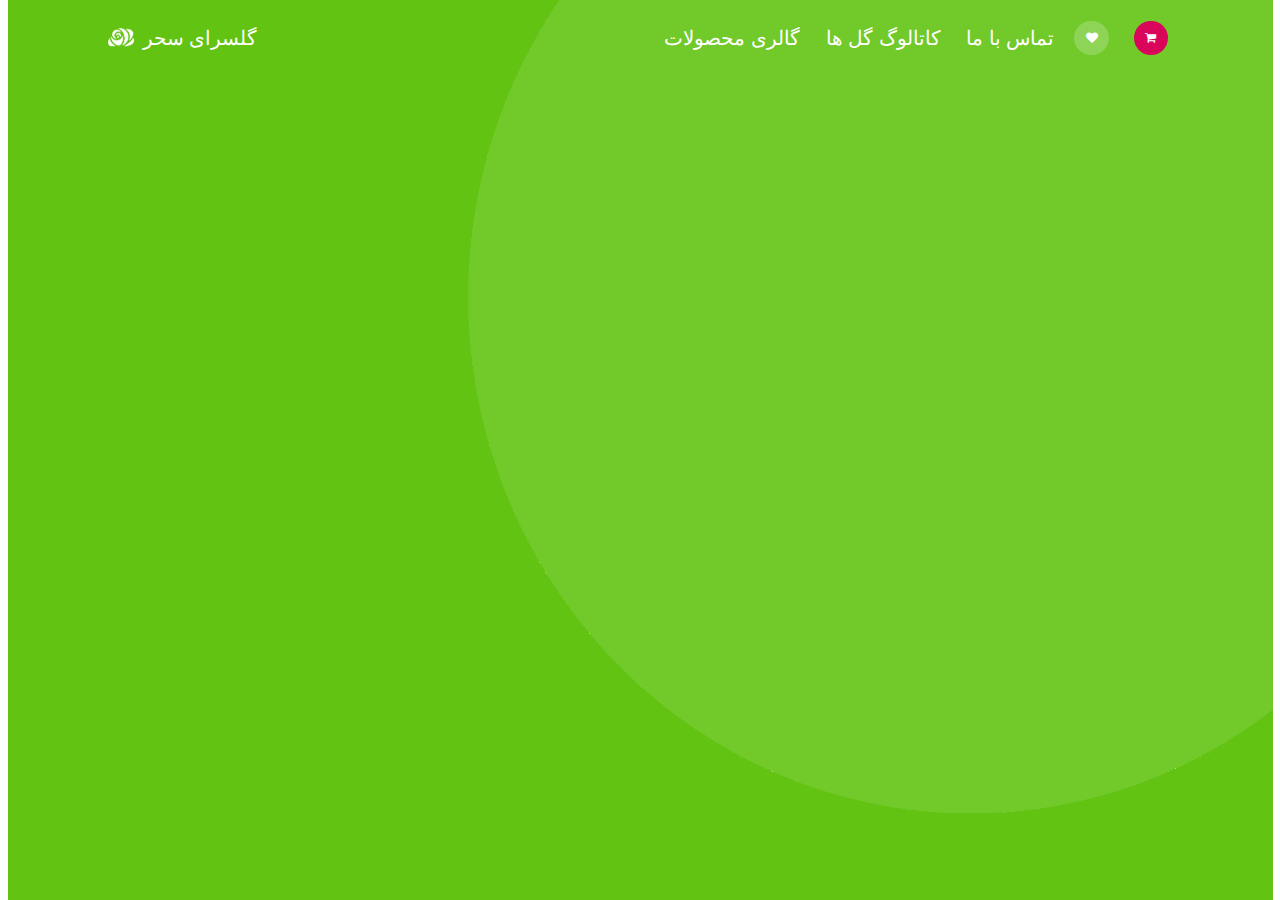
<file: index.html>
<!DOCTYPE html>
<html lang="en">
<head>
  <meta charset="UTF-8">
  <meta name="viewport" content="width=device-width, initial-scale=1.0">
  <meta http-equiv="X-UA-Compatible" content="ie=edge">
  <title>فروشگاه آنلاین گل</title>
  <link rel="stylesheet" href="https://maxcdn.bootstrapcdn.com/font-awesome/4.3.0/css/font-awesome.min.css">
  <link rel="stylesheet" href="./styles/reset.css">
  <link rel="stylesheet" href="./styles/main.css">
  <link href="https://fonts.googleapis.com/css?family=Cormorant+Garamond&display=swap" rel="stylesheet"> 
</head>
<body>

  <!-- main container -->

  <main class="main-container">
    <div class="page1">
      <div class="frame">

        <!-- Header -->

        <header>
          <nav class="nav-bar">
            <img class="rose-logo" src="./images/rose-logo.png" alt="logo">
            <h1 class="brand-header">
              <a href="index.html">گلسرای سحر</a>
            </h1>
            <ul class="menu">
              <li><a href="index.html#crafts-gallery">گالری محصولات</a></li>
              <li><a href="catalogue.html">کاتالوگ گل ها</a></li>
              <li><a href="">تماس با ما</a></li>
            </ul>
            <div class="icons">
              <div class="icon-btn menu-btn">
                <a href="">
                  <i class="fa fa-bars" aria-hidden="true"></i>
                </a>
              </div>
              <div class="icon-btn like-btn">
                <a href="">
                  <i class="fa fa-heart" aria-hidden="true"></i>
                </a>
              </div>
              <div class="icon-btn cart-btn">
                <a href="">
                  <i class="fa fa-shopping-cart" aria-hidden="true"></i>
                </a>
              </div>
            </div>
          </nav>
        </header>
  </main>
</body>
</html>
</file>
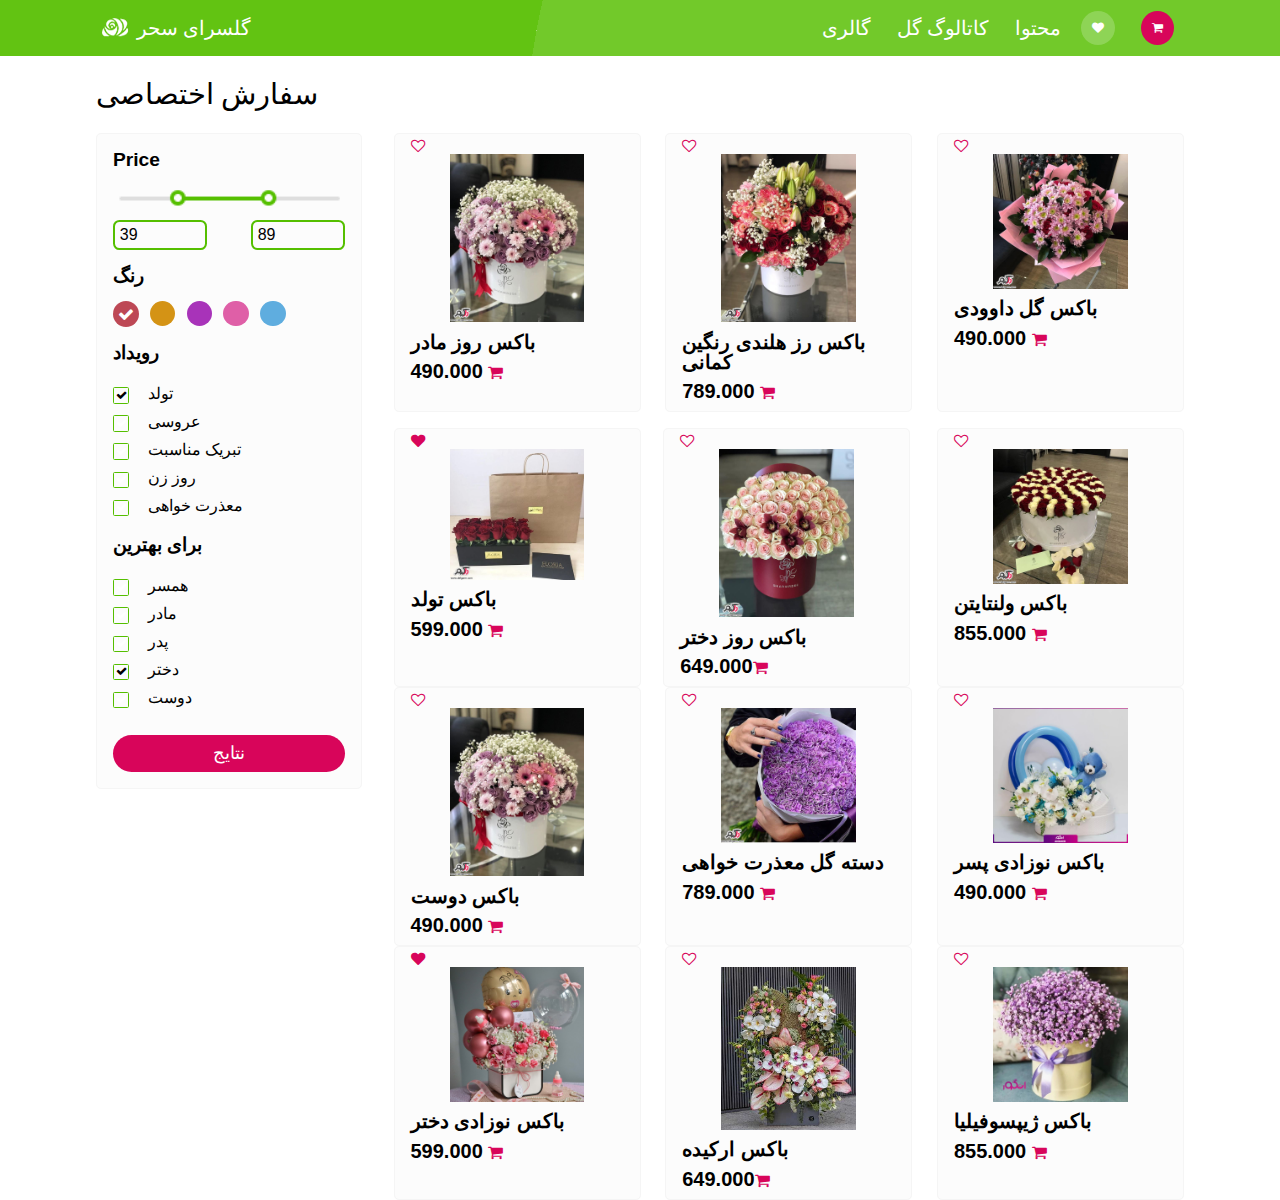
<file: catalogue.html>
<!DOCTYPE html>
<html lang="en">
<head>
  <meta charset="UTF-8">
  <meta name="viewport" content="width=device-width, initial-scale=1.0">
  <meta http-equiv="X-UA-Compatible" content="ie=edge">
  <title>گلفروشی</title>
  <link rel="stylesheet" href="https://maxcdn.bootstrapcdn.com/font-awesome/4.3.0/css/font-awesome.min.css">
  <link rel="stylesheet" href="./styles/reset.css">
  <link rel="stylesheet" href="./styles/catalogue.css">
</head>


<body>
<main class="main-container">
<header>
  <nav class="nav-bar">
    <img class="rose-logo" src="./images/rose-logo.png" alt="logo">
    <h1 class="brand-header">
      <a class="title" href="index.html">گلسرای سحر</a>
    </h1>
    <ul class="menu">
      <li><a href="index.html#crafts-gallery">گالری</a></li>
      <li><a href="catalogue.html">کاتالوگ گل </a></li>
      <li><a href="">محتوا</a></li>
    </ul>
    <div class="icons">
      <div class="icon-btn menu-btn">
        <a href="">
          <i class="fa fa-bars" aria-hidden="true"></i>
        </a>
      </div>
      <div class="icon-btn like-btn">
        <a href="">
          <i class="fa fa-heart" aria-hidden="true"></i>
        </a>
      </div>
      <div class="icon-btn cart-btn">
        <a href="">
          <i class="fa fa-shopping-cart" aria-hidden="true"></i>
        </a>
      </div>
    </div>
  </nav>
</header  >
<section class="flowers-catalogue">
  <h1 class="page-header title">سفارش اختصاصی</h1>
  <div class="funnel">
    <span><i class="fa fa-filter" aria-hidden="true"></i> فیلتر</span>
  </div>
  <div class="main-box">
    <div class="filter-box">
      <span>Price</span>
      <div class="price-slider-frame">
        <img src="./images/slider.png" alt="slider">
      </div>
      <div class="price-limits">
        <div class="min-price-limit limit">39</div>
        <div class="max-price-limit limit">89</div>
      </div>
      <div class="spacer"></div>
      <span>رنگ</span>
      <div class="color-picker">
        <div class="color-container">
          <div class="color1 color"><i class="fa fa-check" aria-hidden="true"></i></div>
        </div>
        <div class="color-container">
          <div class="color2 color">&nbsp;</div>
        </div>
        <div class="color-container">
          <div class="color3 color">&nbsp;</div>
        </div>
        <div class="color-container">
          <div class="color4 color">&nbsp;</div>
        </div>
        <div class="color-container">
          <div class="color5 color">&nbsp;</div>
        </div>
      </div>
      <div class="spacer"></div>
      <span>رویداد</span>
      <div class="event1 event">
        <div class="checkmark"><i class="fa fa-check" aria-hidden="true"></i></div>
        <span>تولد</span>
      </div>
      <div class="event">
        <div class="checkmark"><i class="fa fa-check" aria-hidden="true"></i></div>
        <span>عروسی</span>
      </div>
      <div class="event">
        <div class="checkmark"><i class="fa fa-check" aria-hidden="true"></i></div>
        <span>تبریک مناسبت</span>
      </div>
      <div class="event">
        <div class="checkmark"><i class="fa fa-check" aria-hidden="true"></i></div>
        <span>روز زن</span>
      </div>
      <div class="event">
        <div class="checkmark"><i class="fa fa-check" aria-hidden="true"></i></div>
        <span>معذرت خواهی</span>
      </div>
      <div class="spacer"></div>
      <span>برای بهترین</span>
      <div class="for-whom">
        <div class="checkmark"><i class="fa fa-check" aria-hidden="true"></i></div>
        <span>همسر</span>
      </div>
      <div class="for-whom">
        <div class="checkmark"><i class="fa fa-check" aria-hidden="true"></i></div>
        <span>مادر</span>
      </div>
      <div class="for-whom">
        <div class="checkmark"><i class="fa fa-check" aria-hidden="true"></i></div>
        <span>پدر</span>
      </div>
      <div class="for-whom for-whom1">
        <div class="checkmark"><i class="fa fa-check" aria-hidden="true"></i></div>
        <span>دختر</span>
      </div>
      <div class="for-whom">
        <div class="checkmark"><i class="fa fa-check" aria-hidden="true"></i></div>
        <span>دوست</span>
      </div>
      <div class="show-btn">نتایج</div>
    </div>
    <div class="results-box">
      <div class="result1 result">
        <a href=""><i class="fa fa-heart-o" aria-hidden="true"></i></a>
        <div class="img-frame">
          <a href="product.html">
            <img src="./images/jabe roze madar.jpg" alt="باکس روز مادر">
          </a>
        </div>
        <span> باکس روز مادر </span>
        <span class="price-span">490.000 <a href=""><i class="fa fa-shopping-cart" aria-hidden="true"></i></a></span>
      </div>
      <div class="result2 result">
        <a href=""><i class="fa fa-heart-o" aria-hidden="true"></i></a>
        <div class="img-frame">
          <a href="product.html">
            <img src="./images/rose holandi ranginkamani.png" alt="Rose Flower">
          </a>
        </div>
        <span> باکس رز هلندی رنگین کمانی</span>   
        <span class="price-span">789.000 <a href=""><i class="fa fa-shopping-cart" aria-hidden="true"></i></a></span>
      </div>
      <div class="result3 result">
        <a href=""><i class="fa fa-heart-o" aria-hidden="true"></i></a>
        <div class="img-frame">
          <a href="product.html">
            <img src="./images/box-davodi.jpg" alt="Assorted Colors">
          </a>
        </div>
        <span>باکس گل داوودی</span>
        <span class="price-span">490.000 <a href=""><i class="fa fa-shopping-cart" aria-hidden="true"></i></a></span>
      </div>
      <div class="result4 result">
        <a href=""><i class="fa fa-heart" aria-hidden="true"></i></a>
        <div class="img-frame">
          <a href="product.html">
            <img src="./images/box- tavalod.jpg" alt="Daisy Flowers">
          </a>
        </div>
        <span>باکس تولد</span>
        <span class="price-span">599.000 <a href=""><i class="fa fa-shopping-cart" aria-hidden="true"></i></a></span>
      </div>
      <div class="result5 result">
        <a href=""><i class="fa fa-heart-o" aria-hidden="true"></i></a>
        <div class="img-frame">
          <a href="product.html">
            <img src="./images/box- rose dokhtar.jpg" alt="Alstroemeria">
          </a>
        </div>
        <span>باکس روز دختر</span>
        <span class="price-span">649.000<a href=""><i class="fa fa-shopping-cart" aria-hidden="true"></i></a></span>
      </div>
      <div class="result6 result">
        <a href=""><i class="fa fa-heart-o" aria-hidden="true"></i></a>
        <div class="img-frame">
          <a href="product.html">
            <img src="./images/box-valentin.jpg" alt="Peonies and Lilies">
          </a>
        </div>
        <span>باکس ولنتایتن</span>
        <span class="price-span">855.000 <a href=""><i class="fa fa-shopping-cart" aria-hidden="true"></i></a></span>
      </div>     
      <!-- ردیف سوم -->
       <div class="result7 result">
        <a href=""><i class="fa fa-heart-o" aria-hidden="true"></i></a>
        <div class="img-frame">
          <a href="product.html">
            <img src="./images/box- dostane.jpg" alt="باکس روز مادر">
          </a>
        </div>
        <span> باکس دوست </span>
        <span class="price-span">490.000 <a href=""><i class="fa fa-shopping-cart" aria-hidden="true"></i></a></span>
      </div>
      <div class="result8 result">
        <a href=""><i class="fa fa-heart-o" aria-hidden="true"></i></a>
        <div class="img-frame">
          <a href="product.html">
            <img src="./images/box- ashti.jpg" alt="Rose Flower">
          </a>
        </div>
        <span> دسته گل معذرت خواهی </span>   
        <span class="price-span">789.000 <a href=""><i class="fa fa-shopping-cart" aria-hidden="true"></i></a></span>
      </div>
      <div class="result9 result">
        <a href=""><i class="fa fa-heart-o" aria-hidden="true"></i></a>
        <div class="img-frame">
          <a href="product.html">
            <img src="./images/box-nozadi pesar.jpg" alt="Assorted Colors">
          </a>
        </div>
        <span>باکس نوزادی پسر</span>
        <span class="price-span">490.000 <a href=""><i class="fa fa-shopping-cart" aria-hidden="true"></i></a></span>
      </div>
      <div class="result10 result">
        <a href=""><i class="fa fa-heart" aria-hidden="true"></i></a>
        <div class="img-frame">
          <a href="product.html">
            <img src="./images/box-nozadi dokhtar.jpg" alt="Daisy Flowers">
          </a>
        </div>
        <span>باکس نوزادی دختر</span>
        <span class="price-span">599.000 <a href=""><i class="fa fa-shopping-cart" aria-hidden="true"></i></a></span>
      </div>
      <div class="result11 result">
        <a href=""><i class="fa fa-heart-o" aria-hidden="true"></i></a>
        <div class="img-frame">
          <a href="product.html">
            <img src="./images/box- orkide.jpg" alt="Alstroemeria">
          </a>
        </div>
        <span>باکس ارکیده </span>
        <span class="price-span">649.000<a href=""><i class="fa fa-shopping-cart" aria-hidden="true"></i></a></span>
      </div>
      <div class="result12 result">
        <a href=""><i class="fa fa-heart-o" aria-hidden="true"></i></a>
        <div class="img-frame">
          <a href="product.html">
            <img src="./images/box- gipsofilia.jpg" alt="Peonies and Lilies">
          </a>
        </div>
        <span>باکس ژیپسوفیلیا</span>
        <span class="price-span">855.000 <a href=""><i class="fa fa-shopping-cart" aria-hidden="true"></i></a></span>
      </div>     
      



    </div>
  </div>
  <div class="pagination">
    <div class="ball ball1"></div>
    <div class="ball"></div>
    <div class="ball"></div>
    <div class="ball"></div>
    <div class="ball"></div>
    <div class="ball"></div>
  </div>
</section>
</main> 
</body>
</html>
</file>
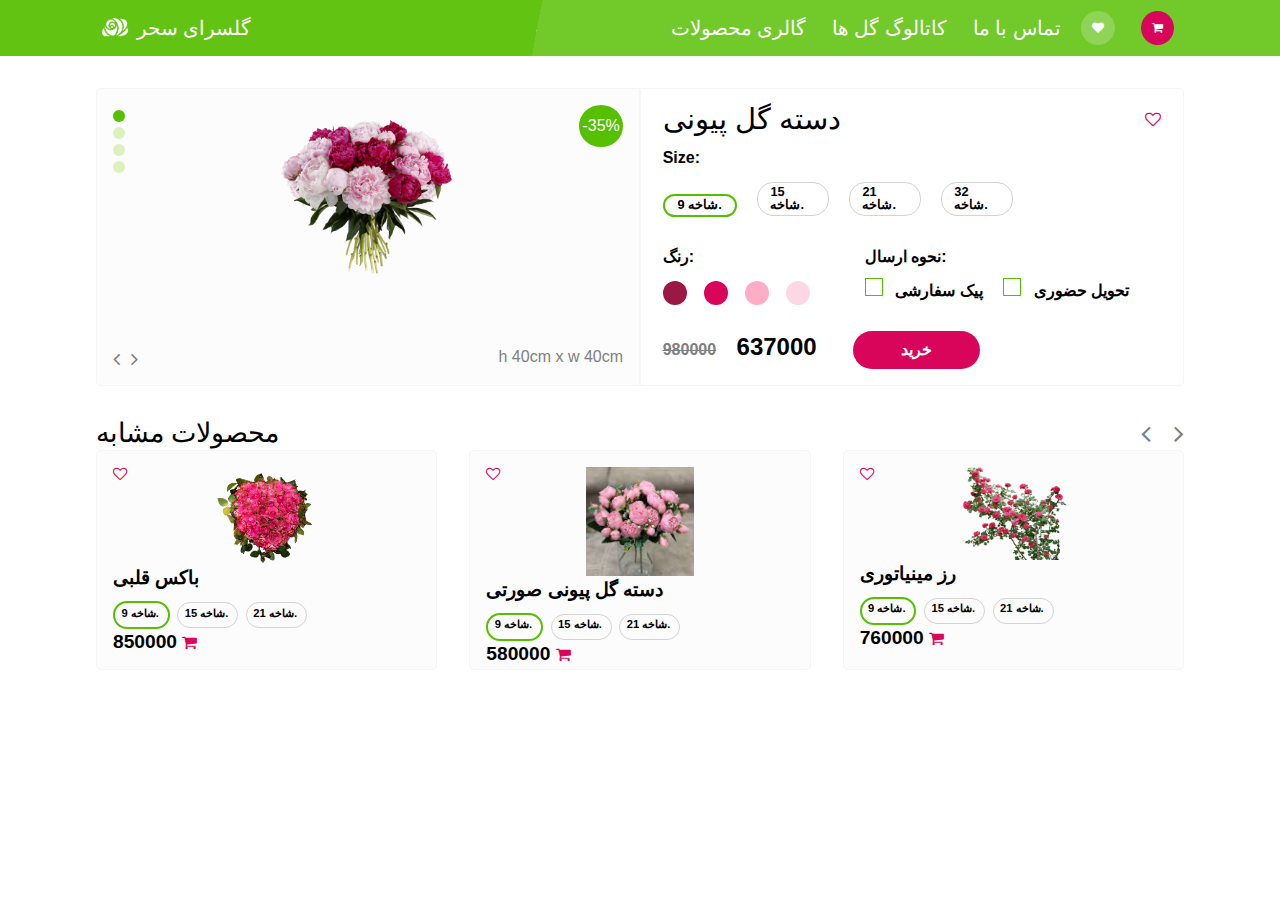
<file: product.html>
<!DOCTYPE html>
<html lang="en">
<head>
  <meta charset="UTF-8">
  <meta name="viewport" content="width=device-width, initial-scale=1.0">
  <meta http-equiv="X-UA-Compatible" content="ie=edge">
  <title>فروشگاه آنلاین گل _ محصولات </title>
  <link rel="stylesheet" href="https://maxcdn.bootstrapcdn.com/font-awesome/4.3.0/css/font-awesome.min.css">
  <link rel="stylesheet" href="./styles/reset.css">
  <link rel="stylesheet" href="./styles/product.css">
  <link href="https://fonts.googleapis.com/css?family=Cormorant+Garamond&display=swap" rel="stylesheet"> 
</head>
<body>

  <!-- header of the page-->
  
  <header>
    <nav class="nav-bar">
      <img src="./images/rose-logo.png" alt="logo">
      <span><a class="title" href="index.html">گلسرای سحر</a></span>
      <ul class="menu">
        <li><a href="index.html#crafts-gallery">گالری محصولات</a> </li>
        <li><a href="catalogue.html">کاتالوگ گل ها</a> </li>
        <li><a href="">تماس با ما</a> </li>
      </ul>
      <div class="icons">
        <div class="icon-btn menu-btn">
          <a href="">
            <i class="fa fa-bars" aria-hidden="true"></i>
          </a>
        </div>
        <div class="icon-btn like-btn">
          <a href="">
            <i class="fa fa-heart" aria-hidden="true"></i>
          </a>
        </div>
        <div class="icon-btn cart-btn">
          <a href="">
            <i class="fa fa-shopping-cart" aria-hidden="true"></i>
          </a>
        </div>
      </div>
    </nav>
  </header>

  <!-- main container -->

  <main class="main-container">
    <div class="selected-product">
      <div class="product-img">
        <div class="upper-elements">
          <div class="pagination">
            <div class="ball ball1"></div>
            <div class="ball"></div>
            <div class="ball"></div>
            <div class="ball"></div>
          </div>
          <div class="discount">
            -35%
          </div>
        </div>
        <div class="lower-elements">
          <div class="arrows">
            <i class="fa fa-angle-left" aria-hidden="true"></i>&nbsp;
            <i class="fa fa-angle-right" aria-hidden="true"></i>
          </div>
          <span>h 40cm x w 40cm</span>
        </div>
        <div class="main-img-frame">
          <img src="./images/piuni1.png" alt="دسته گل پیونی">
        </div>
      </div>
      <div class="product-info">
        <div class="product-title line">
          <h1>دسته گل پیونی</h1>
          <a href=""><i class="fa fa-heart-o" aria-hidden="true"></i></a>
        </div>
        <div class="size line">Size:</div>
        <div class="size-options line">
          <div class="option-size option-size1">9 شاخه.</div>
          <div class="option-size">15 شاخه.</div>
          <div class="option-size">21 شاخه.</div>
          <div class="option-size">32 شاخه.</div>
        </div>
        <div class="other-options line">
          <div class="color-picker">
            <span>رنگ:</span>
            <div class="balls">
              <div class="color-ball color-ball1"></div>
              <div class="color-ball color-ball2"></div>
              <div class="color-ball color-ball3"></div>
              <div class="color-ball color-ball4"></div>
            </div>
          </div>
          <div class="delivery">
            <span>نحوه ارسال:</span>
            <div class="delivery-options">
              <div class="options-line">
                <div class="checkmark1 checkmark"></div>
                <div class="delivery-option">پیک سفارشی</div>
                <div class="checkmark2 checkmark"></div>
                <div class="delivery-option">تحویل حضوری</div>
              </div>
          </div>
        </div>
        </div>
        <div class="total line">
          <span class="old-price">980000</span>
          <span class="new-price">637000</span>
          <div class="buy-btn">خرید</div>
        </div>
      </div>
    </div>

    <!-- related products section -->

    <div class="related-products">
      <nav class="related-products-bar">
        <h2 class="title">محصولات مشابه</h2>
        <div class="related-arrows">
          <i class="fa fa-angle-left" aria-hidden="true"></i>
          &nbsp;
          <i class="fa fa-angle-right" aria-hidden="true"></i>
        </div>
      </nav>
      <div class="related-box">
        <div class="related1 related">
          <a href=""><i class="fa fa-heart-o like" aria-hidden="true"></i></a>
          <div class="img-frame">
            <a href="product.html">
              <img src="./images/box ghalbi.png" alt="Turkish Rose">
            </a>
          </div>
          <span>باکس قلبی</span>
          <form class="quantity">
            <input type="radio" id="q1" name="quantity1" checked><label for="q1">9 شاخه.</label>
            <input type="radio" id="q2" name="quantity1"><label for="q2">15 شاخه.</label>
            <input type="radio" id="q3" name="quantity1"><label for="q3">21 شاخه.</label>
          </form>
          <span class="price-span">850000 <a href=""><i class="fa fa-shopping-cart" aria-hidden="true"></i></a></span>
        </div>
        <div class="related2 related">
          <a href=""><i class="fa fa-heart-o like" aria-hidden="true"></i></a>
          <div class="img-frame">
            <a href="product.html">
              <img src="./images/piuni sorati.jpg" alt="Rose Flower">
            </a>
          </div>
          <span>دسته گل پیونی صورتی</span>
          <form class="quantity">
            <input type="radio" id="q4" name="quantity2" checked><label for="q4">9 شاخه.</label>
            <input type="radio" id="q5" name="quantity2"><label for="q5">15 شاخه.</label>
            <input type="radio" id="q6" name="quantity2"><label for="q6">21 شاخه.</label>
          </form>     
          <span class="price-span">580000 <a href=""><i class="fa fa-shopping-cart" aria-hidden="true"></i></a></span>
        </div>
        <div class="related3 related">
          <a href=""><i class="fa fa-heart-o like" aria-hidden="true"></i></a>
          <div class="img-frame">
            <a href="product.html">
              <img src="./images/rose minyatori.png" alt="Assorted Colors">
            </a>
          </div>
          <span>رز مینیاتوری </span>
          <form class="quantity">
            <input type="radio" id="q7" name="quantity" checked><label for="q7">9 شاخه.</label>
            <input type="radio" id="q8" name="quantity"><label for="q8">15 شاخه.</label>
            <input type="radio" id="q9" name="quantity"><label for="q9">21 شاخه.</label>
          </form>
          <span class="price-span">760000 <a href=""><i class="fa fa-shopping-cart" aria-hidden="true"></i></a></span>
        </div>
      </div>
    </div>
  </main>
</body>
</html>
</file>
<file: styles/main.css>
/* rules for the main page body */

body {
  color: white;
  font-family: Arial, Helvetica, sans-serif;
  font-size: 20px;
}

.title {
  font-family: 'Times New Roman', Times, serif;
}

a {
  color: white;
  text-decoration: none;
  transition: 0.3s;
}

a:hover {
  color: mistyrose;
  text-shadow: 1px 1px magenta;
}

h1,
h2,
h3 {
  font-weight: 100;
}

/* rules for the main container */

.main-container {
  position: relative;
  width: calc(100vw - 15px);
  margin: 0 auto;
}

.page1 {
  position: relative;
  width: 100%;
  height: 100vh;
  background: url("../images/greenbg.png") center center/100% 100% no-repeat;
}

.frame {
  position: relative;
  width: 85%;
  height: 100%;
  margin: 0 auto;
}

/* rules for the main page header */

header {
  position: absolute;
  top: 2vh;
  width: 100%;
}

.nav-bar {
  display: flex;
  width: 100%;
  align-items: center;
}

.brand-header {
  font-family: 'Times New Roman', Times, serif;
  margin-right: auto;
}

.menu {
  display: block;
}

.menu li {
  display: inline-block;
  margin: 0 10px;
}

.icon-btn {
  display: inline-block;
  font-size: 12px;
  padding: 0.7rem;
  border-radius: 50%;
  margin: 0 10px;
}

.menu-btn {
  display: none;
  padding: 0.65rem 0.7rem 0.65rem 0.7rem;
}

.like-btn,
.menu-btn {
  background-color: #8ed456;
}

.cart-btn {
  background-color: #d8055a;
}

/* rules for the main text */

.main-text {
  display: flex;
  flex-direction: column;
  position: absolute;
  top: 40vh;
  bottom: 5vh;
}

.caption {
  font-family: 'Times New Roman', Times, serif;
  text-align: center;
  font-size: 60px;
}

.sub-caption {
  font-size: 25px;
}

.order-btn {
  width: 60%;
  text-align: center;
  padding: 10px;
  background-color: #d8055a;
  margin-top: 25px;
  border-radius: 20px;
  margin-bottom: auto;
}

/* rules for the main-img */

.main-img-container {
  position: absolute;
  right: 0;
  bottom: 0;
  width: 60vw;
  height: 80vh;
  overflow: hidden;
}

.main-img {
  position: absolute;
  bottom: 0;
  right: 0;
  max-width: 100%;
  height: 100%;
}

/* rules for the Best Offers section */

.page2 {
  position: relative;
  width: 100%;
}

.best-offers {
  width: 100%;
  color: black;
}

.best-offers-bar {
  display: flex;
  justify-content: space-between;
  align-items: center;
  position: relative;
  width: 100%;
  height: 6rem;
  font-size: 1.8rem;
}

.arrows i {
  color: lightgray;
}

.offers {
  display: flex;
  top: 10vh;
  width: 100%;
  overflow: hidden;
  margin-bottom: 2rem;
}

.offer {
  border: 1px solid whitesmoke;
  background-color: #fcfcfc;
}

.left-offer {
  display: flex;
  flex-direction: column;
  justify-content: space-between;
  flex: 1;
  margin-right: 1vw;
  padding: 1rem 1rem 0 1rem;
}

.left-offer-info {
  position: relative;
}

.name-price {
  display: block;
  font-weight: 600;
  line-height: 1.5rem;
}

.purple-cart {
  color: #d8055a;
}

.discount {
  position: absolute;
  top: 0;
  right: 0;
  padding: 1rem 0.5rem 1rem 0.5rem;
  color: white;
  font-size: 16px;
  font-weight: 600;
  background-color: #55bf00;
  border-radius: 50%;
}

.left-offer-img-frame {
  width: 90%;
  margin: 0 auto;
}

.left-offer img {
  align-self: center;
  width: 100%;
  height: auto;
  overflow: hidden;
  margin: 0 auto;
}

.offers-right {
  display: flex;
  flex-direction: column;
  flex: 1;
  width: 100%;
  margin-left: 1rem;
}

.right-offer {
  display: flex;
  flex-direction: row;
  justify-content: start;
  flex: 1;
  padding: 1rem 1rem 0 1rem;
}

.right-offer-img-frame {
  width: 60%;
}

.right-offer img {
  width: 100%;
  height: auto;
  overflow: hidden;
}

.upper-right-offer {
  margin-bottom: 1rem;
}
/* 
.lower-right-offer {
  margin-top: 1rem;
} */

/* rules for the crafts section */

.crafts-section,
.testimonials {
  font-size: 1.8rem;
  background-image: url("../images/greenbg.png");
}

.gallery-nav-bar,
.testimonials-bar {
  display: flex;
  justify-content: space-between;
  align-items: center;
  width: 85%;
  height: 6rem;
  margin: 0 auto;
}

.slideshow,
.testimonials-box {
  display: flex;
  justify-content: space-between;
  width: 85%;
  margin: 0 auto;
}

.slideshow img {
  width: 100%;
  height: auto;
}

.slide2 {
  margin: 0 3px;
}

.pagination {
  width: 85%;
  height: 5rem;
  margin: 0 auto;
}

.ball {
  display: inline-block;
  width: 1rem;
  height: 1rem;
  background: #92e44f;
  border-radius: 1rem;
  margin: 2rem 0.5rem 4rem 0.5rem;
  cursor: pointer;
}

.ball1 {
  background-color: white;
}

/* rules for the product samples section */

.product-samples-section {
  color: black;
}

.product-samples-header {
  width: 85%;
  font-size: 1.8rem;
  margin: 3rem auto;
}

.samples-box {
  display: flex;
  flex-wrap: wrap;
  width: 85%;
  margin: 0 auto;
}

.product {
  background-color: #fcfcfc;
  border: 1px solid whitesmoke;
  width: 30%;
  border-radius: 0.3rem;
}

.product1 { margin: 0 1rem 1rem 0; }
.product2 { margin: 0 1rem 1rem 1rem; }
.product3 { margin: 0 0 1rem 1rem; }
.product4 { margin: 1rem 1rem 0 0; }
.product5 { margin: 1rem 1rem 0 1rem; }
.product6 { margin: 1rem 0 0 1rem; }

.product i {
  display: inline-block;
  margin: 1rem;
  font-size: 0.9rem;
  color: #d8055a;
}

.img-frame {
  position: relative;
  width: 60%;
  margin: auto;
}

.product img {
  position: relative;
  bottom: 0;
  width: 100%;
  height: auto;
}

.quantity {
  margin: 0.3rem 1rem 0.3rem 1rem;
}

.product label {
  display: inline-block;
  font-size: 0.7rem;
  font-weight: 600;
  padding: 0.3rem 0.7vw 0.3rem 0.5vw;
  border: 1px solid lightgray;
  border-radius: 1rem;
  transition: all 0.3s;
}

.product input[type="radio"] {
  display: none;
}

.product input[type="radio"]:checked + label {
  border: 2px solid #55bf00;
}

.product span {
  display: block;
  font-weight: 600;
  margin: 0.7rem 1rem 0.7rem 1rem;
}

.price-span {
  margin: 0 1rem 0.5rem 1rem;
}

.price-span i {
  font-size: 1rem;
  margin: 0;
}

.show-more-btn {
  width: 15rem;
  text-align: center;
  color: white;
  background-color: #d8055a;
  border-radius: 2rem;
  padding: 0.7rem 0;
  margin: 2rem auto;
  cursor: pointer;
}

/* rules for the testimonials section */

.customer {
  width: 48%;
  background-color: #fff;
  color: black;
  border-radius: 0.3rem;
}

.inner-box {
  width: 80%;
  font-size: 1.4rem;
  margin: 2rem auto 2rem auto;
}

.customer-info {
  font-weight: 600;
}

.testimonial-text {
  padding-top: 1.5rem;
}

.customer-info i {
  color: #55bf00;
  margin-top: 1rem;
  cursor: pointer;
}

.photo-container {
  width: 25%;
  float: left;
  margin-right: 1rem;
}

.photo-container img {
  width: 100%;
  height: auto;
}

.customer-description {
  display: block;
  line-height: 2rem;
  font-style: italic;
  color: gray;
}

/* rules for the footer */

.map {
  width: 100%;
  height: auto;
}

.footer-bar {
  display: flex;
  justify-content: space-between;
  align-items: start;
  width: 85%;
  color: black;
  margin: 2rem auto;
}

.subscribe-btn {
  display: flex;
  justify-content: space-between;
  align-items: center;
  width: 28%;
  color: white;
  background-color: #55bf00;
  font-size: 1.2rem;
  padding: 0.6rem 1.5rem;
  text-align: center;
  border-radius: 2rem;
  cursor: pointer;
}

.footer-block span {
  display: block;
  font-size: 0.9rem;
  font-weight: 600;
  line-height: 2rem;
  margin: 0 1rem;
}

.other-links {
  margin: 0 1rem;
}

.other-links a {
  display: block;
  line-height: 2rem;
  font-size: 0.9rem;
  font-weight: 600;
  text-decoration-line: underline;
  color: black;
}

.other-links a:hover {
  text-decoration-line: none;
  text-shadow: none;
}

.divider {
  display: none !important;
  margin: 0 2vw;
}

.card-logo {
  display: inline-block;
  width: 3rem;
  margin: 1rem 2rem 0 0;
}

.card-logo img {
  width: 200%;
  height: auto;
}

.card-logo2 img {
  /* height: 5rem; */
  width: 220%;
  height: auto;
}

.card-logo3 img {
  width: 160%;
}

/* media query for mobile devices screen   */

@media all and (max-width: 1024px) {
  /* rules for the main container */

  .main-container {
    width: calc(100vw - 15px);
    margin: 0;
  }

  .frame {
    width: 100%;
  }

  /* rules for the navigation bar */

  .nav-bar {
    width: 95%;
    margin: 0 auto;
  }

  .menu {
    display: none;
  }

  .menu-btn {
    display: inline;
  }

  .icon-btn {
    margin: 0 1vw;
  }

  /* rules for the main text */

  .main-text {
    display: flex;
    align-items: center;
    width: 100%;
    top: 15vh;
  }

  .sub-caption {
    text-align: center;
  }

  .order-btn {
    width: 40%;
  }

  .phone {
    display: none;
  }

  /* rules for the main image */

  .main-img-container {
    display: flex;
    flex-direction: row;
    justify-content: center;
    position: absolute;
    width: 100vw;
    height: 55vh;
    overflow: hidden;
  }

  .main-img {
    top: 0;
    right: auto;
    width: 150%;
    height: auto;
  }

  /* rules for the Best Offers section */

  .best-offers {
    width: 100%;
  }

  .best-offers-bar {
    width: 90%;
    margin: 0 auto;
  }

  .offers {
    width: 90%;
    margin: 0 auto;
  }

  .offer-left {
    margin: 0;
  }

  .left-offer-img-frame {
    width: 70%;
  }

  .offers-right {
    display: none;
  }

  /* rules for the crafts section */

  .slide1 {
    width: 100%;
  }

  .slide2,
  .slide3 {
    display: none;
  }

  /* rules for the product samples section */

  .samples-box {
    display: flex;
    flex-wrap: wrap;
    width: 85%;
    margin: 0 auto;
  }

  .product2 {
    width: 100%;
  }

  .product1,
  .product3,
  .product4,
  .product5,
  .product6 {
    display: none;
  }

  .img-frame {
    width: 40%;
  }

  .show-more-btn {
    width: 20%;
    min-width: 150px;
  }

  /* rules for the testimonials section */

  .customer1 {
    width: 100%;
  }

  .customer2 {
    display: none;
  }

  .inner-box {
    font-size: 1.2rem;
  }

  /* rules for the footer */
  .footer-bar {
    flex-direction: column;
    align-items: center;
  }

  .subscribe-btn {
    width: 50%;
    font-size: 1rem;
    margin-bottom: 2rem;
  }

  .other-links {
    font-size: 0.8rem;
  }

  .footer-block span,
  .other-links a {
    display: inline-block;
    font-size: 0.8rem;
    margin: 0 0.3rem;
  }

  .divider {
    display: inline-block !important;
  }
}

/* media query for small screen devices  */

@media all and (max-width: 450px) {
  .brand-header {
    font-size: 15px;
  }

  .icon-btn {
    font-size: 10px;
    padding: 8px;
  }

  .caption {
    font-size: 35px;
  }

  .sub-caption {
    font-size: 18px;
  }

  .order-btn {
    width: 50%;
    font-size: 15px;
    padding: 6px;
    margin-top: 15px;
  }

  .main-img {
    top: 10vh;
  }

  .footer-block {
    text-align: center;
  }

  .footer-block span {
    font-size: 0.7rem;
    margin: 0 0.2rem;
  }

  .subscribe-btn {
    width: 50%;
    font-size: 0.8rem;
    margin-bottom: 1.5rem;
  }
}
</file>
<file: styles/catalogue.css>
/* rules for the body */

body {
  color: white;
  font-family: Arial, Helvetica, sans-serif;
  font-size: 20px;
}

.title {
  font-family: 'Times New Roman', Times, serif;
}

a {
  color: white;
  text-decoration: none;
  transition: 0.3s;
}

a:hover {
  color: mistyrose;
  text-shadow: 1px 1px magenta;
}

h1,
h2,
h3 {
  font-weight: 100;
}

/* rules for the main container */

.main-container {
  position: relative;
}

/* rules for the catalogue page header */

header {
  height: 3rem;
  width: 100%;
  background-image: url("../images/greenbg.png");
  background-size: auto;
  background-position: -20rem -20rem;
  padding-top: 0.5rem;
}

.nav-bar {
  display: flex;
  width: 85%;
  align-items: center;
  margin: 0 auto;
}

.brand-header {
  margin-right: auto;
}

.menu {
  display: block;
}

.menu li {
  display: inline-block;
  margin: 0 10px;
}

.icon-btn {
  display: inline-block;
  font-size: 12px;
  padding: 0.7rem;
  border-radius: 50%;
  margin: 0 10px;
}

.menu-btn {
  display: none;
  padding: 0.65rem 0.7rem 0.65rem 0.7rem;
}

.like-btn,
.menu-btn {
  background-color: #8ed456;
}

.cart-btn {
  background-color: #d8055a;
}

.flowers-catalogue {
  position: relative;
  color: black;
  background-color: white;
  width: 100%;
}

.page-header {
  display: block;
  position: relative;
  top: 1.5rem;
  width: 85%;
  font-size: 1.8rem;
  margin: 0 auto;
}

.funnel {
  display: none;
  position: relative;
  text-align: center;
  top: 2rem;
  width: 85%;
  font-size: 1.2rem;
  padding: 0.7rem 0;
  margin: 0 auto;
  color: #55bf00;
  border: 1px solid #55bf00;
  border-radius: 0.3rem;
}

.main-box {
  display: flex;
  align-items: start;
  position: relative;
  top: 3rem;
  width: 85%;
  margin: 0 auto;
}

/* rules for the filter box */

.filter-box {
  flex: 1;
  background-color: #fcfcfc;
  border: 1px solid whitesmoke;
  margin-right: 2rem;
  border-radius: 0.3rem;
}

.filter-box span {
  display: block;
  font-size: 1.2rem;
  font-weight: 600;
  margin: 1rem;
}

.spacer {
  visibility: hidden;
  height: 0;
}

.price-slider-frame {
  margin: 0 1rem;
  cursor: pointer;
}

.price-slider-frame img {
  width: 100%;
  height: auto;
}

.price-limits {
  display: flex;
  justify-content: space-between;
  margin: 0.3rem 1rem;
}

.limit {
  width: 5rem;
  font-size: 1rem;
  padding: 0.3rem;
  margin: 0;
  border: 2px solid #55bf00;
  border-radius: 0.4rem;
}

.color-picker {
  display: flex;
  justify-content: start;
  margin: 0.3rem 1rem;
}

.color-container {
  color: white;
  width: 2.3rem;
}

.color {
  display: inline-block;
  width: 1rem;
  font-size: 1rem;
  padding: 0.3rem;
  border-radius: 1rem;
  cursor: pointer;
}

.color1 { background: #bd4855; }
.color2 { background: #d49315; }
.color3 { background: #a833b9; }
.color4 { background: #df5fa7; }
.color5 { background: #5faddf; }

.event,
.for-whom {
  display: inline-block;
  width: 80%;
  margin: 0.2rem 1rem;
}

.event span,
.for-whom span {
  display: inline-block;
  font-size: 1rem;
  font-weight: 100;
  margin: 0 0 0 0.8rem;
}

.checkmark {
  display: inline-block;
  font-size: 0.7rem;
  padding: 0.1rem;
  color: white;
  border: 1px solid #55bf00;
  border-radius: 0.1rem;
  cursor: pointer;
}

.event1 .checkmark,
.for-whom1 .checkmark {
  color: black;
}

.show-btn {
  text-align: center;
  color: white;
  font-size: 1.1rem;
  background-color: #d8055a;
  padding: 0.6rem;
  border: none;
  border-radius: 2rem;
  margin: 1.5rem 1rem 1rem 1rem;
  cursor: pointer;
}

/* rules for the results box */

.results-box {
  display: flex;
  flex-wrap: wrap;
  justify-content: space-between;
  flex: 3;
}

.result {
  background-color: #fcfcfc;
  border: 1px solid whitesmoke;
  width: 31%;
  border-radius: 0.3rem;
}

.result1 { margin: 0 0.25rem 0.5rem 0; }
.result2 { margin: 0 0.25rem 0.5rem 0.25rem; }
.result3 { margin: 0 0 0.5rem 0.25rem; }
.result4 { margin: 0.5rem 0.5rem 0 0; }
.result5 { margin: 0.5rem 0.5rem 0 0.25rem; }
.result6 { margin: 0.5rem 0 0 0.5rem; }

.result i {
  display: inline-block;
  margin: 0 1rem;
  font-size: 0.9rem;
  color: #d8055a;
}

.img-frame {
  position: relative;
  width: 55%;
  margin: 0 auto;
}

.result img {
  position: relative;
  bottom: 0;
  width: 100%;
  height: auto;
}

.quantity {
  margin: 0.3rem 1rem 0.3rem 1rem;
}

.result label {
  display: inline-block;
  font-size: 0.7rem;
  font-weight: 600;
  padding: 0.3rem 0.7vw 0.3rem 0.5vw;
  border: 1px solid lightgray;
  border-radius: 1rem;
  transition: all 0.3s;
}

.result input[type="radio"] {
  display: none;
}

.result input[type="radio"]:checked + label {
  border: 2px solid #55bf00;
}

.result span {
  display: block;
  font-weight: 600;
  margin: 0.4rem 1rem 0.6rem 1rem;
}

.price-span {
  margin: 0 1rem 0.5rem 1rem;
}

.price-span i {
  font-size: 1rem;
  margin: 0;
}

.pagination {
  display: none;
  position: relative;
  top: 6rem;
  width: 85%;
  margin: auto;
}

.ball {
  display: inline-block;
  width: 15px;
  height: 15px;
  background: #dbf2bf;
  margin: 0 0.5rem;
  border-radius: 50%;
}

.ball1 {
  background: #55bf00;
}

/* media query for mobile devices screen */

@media all and (max-width: 1024px) {
  /* rules for the navigation bar */

  .nav-bar {
    width: 95%;
    margin: 0 auto;
  }

  .menu {
    display: none;
  }

  .menu-btn {
    display: inline;
  }

  .icon-btn {
    margin: 0 1vw;
  }

  /* rules for the header  */

  .page-header {
    top: 1.2rem;
  }

  .pagination {
    display: block;
  }

  .flowers-catalogue {
    top: 2.3;
    height: 50rem;
  }

  .funnel {
    display: block;
  }

  /* rules for filter box */

  .filter-box {
    display: none;
  }

  /* rules for results box */

  .result {
    display: block;
    width: 100%;
    margin-bottom: 2rem;
  }

  .img-frame {
    position: relative;
    width: 50%;
    height: 45vw;
    margin: 0 auto;
  }
}

/* media query for small screen devices    */

@media all and (max-width: 450px) {
  .brand-header {
    font-size: 15px;
  }

  .icon-btn {
    font-size: 10px;
    padding: 8px;
  }

  .header {
    top: 1vh;
  }

  .flowers-catalogue {
    top: 2.5;
  }

  .page-header {
    top: 1.5rem;
    font-size: 1.4rem;
  }

  .main-box {
    top: 2.5rem;
  }
}
</file>
<file: styles/product.css>
/* rules for the body */

body {
  color: white;
  font-family: Arial, Helvetica, sans-serif;
  font-size: 20px;
}

.title {
  font-family: 'Times New Roman', Times, serif;
}

a {
  color: white;
  text-decoration: none;
  transition: 0.3s;
}

a:hover {
  color: mistyrose;
  text-shadow: 1px 1px magenta;
}

h1,
h2,
h3 {
  font-weight: 100;
}

/* rules for the header */

header {
  height: 3rem;
  background-image: url("../images/greenbg.png");
  background-size: auto;
  background-position: -20rem -20rem;
  padding-top: 0.5rem;
}

.nav-bar {
  display: flex;
  align-items: center;
  width: 85%;
  margin: 0 auto;
}

.nav-bar span {
  margin-right: auto;
}

.menu {
  display: block;
}

.menu li {
  display: inline-block;
  margin: 0 10px;
}

.icon-btn {
  display: inline-block;
  font-size: 12px;
  padding: 0.7rem;
  border-radius: 50%;
  margin: 0 10px;
}

.menu-btn {
  display: none;
  padding: 0.65rem 0.7rem 0.65rem 0.7rem;
}

.like-btn,
.menu-btn {
  background-color: #8ed456;
}

.cart-btn {
  background-color: #d8055a;
}

/* rules for the main container */

.selected-product {
  display: flex;
  width: 85%;
  margin: 2rem  auto 2rem  auto;
}

.product-img {
  position: relative;
  flex: 1;
  background-color: #fcfcfc;
  border: 1px solid whitesmoke;
  border-top-left-radius: 0.3rem;
  border-bottom-left-radius: 0.3rem;
}

.upper-elements {
  display: flex;
  justify-content: space-between;
  align-items: start;
  position: absolute;
  top: 1rem;
  left: 1rem;
  right: 1rem;
}

.ball {
  width: 12px;
  height: 12px;
  background: #dbf2bf;
  border-radius: 50%;
  margin: 5px 0;
}

.ball1 {
  background: #55bf00;
}

.discount {
  display: inline-block;
  font-size: 1rem;
  background: #55bf00;
  padding: 0.8rem 0.2rem;
  border-radius: 50%;
}

.lower-elements {
  display: flex;
  justify-content: space-between;
  align-items: start;
  position: absolute;
  color: gray;
  bottom: 1rem;
  left: 1rem;
  right: 1rem;
}

.lower-elements span {
  font-size: 1rem;
}

.selected-product img {
  width: 100%;
  height: auto;
}

.main-img-frame {
  width: 40%;
  margin: 1rem auto;
}

.product-info {
  flex: 1;
  color: black;
  border: 1px solid whitesmoke;
  border-top-right-radius: 0.3rem;
  border-bottom-right-radius: 0.3rem;
}

.line {
  width: 92%;
  font-size: 1rem;
  font-weight: 600;
}

.product-title {
  display: flex;
  justify-content: space-between;
  align-items: center;
  margin: 1rem auto;
}

.product-title h1 {
  display: inline-block;
  font-size: 1.8rem;
}

.product-title i {
  color: #d8055a;
  font-size: 1rem;
}

.size {
  display: block;
  margin: 1rem auto;
}

.size-options {
  font-size: 0.8rem;
  margin: 0 auto;
}

.option-size {
  display: inline-block;
  width: 2.8rem;
  font-weight: 600;
  padding: 0.2rem 0.8rem;
  margin: 0 0.5rem;
  border: 1px solid lightgray;
  border-radius: 1rem;
}

.option-size1 {
  border: 2px solid #55bf00;
  margin-left: 0;
}

.other-options {
  display: flex;
  justify-content: flex-start;
  margin: 1rem auto;
}

.color-picker {
  display: inline-block;
  margin: 1rem 1rem 0.2rem 0;
  font-size: 1rem;
}

.color-ball {
  display: inline-block;
  width: 1.5rem;
  height: 1.5rem;
  border-radius: 50%;
  margin: 1rem 0.4rem 0.2rem 0.4rem;
}

.color-ball1 {
  margin-left: 0;
  background: #9b1844;
}

.color-ball2 { background: #d8055a; }
.color-ball3 { background: #ffacc7; }
.color-ball4 { background: #ffd6e4; }

.delivery {
  display: inline-block;
  margin: 1rem auto 0.2rem auto;
  font-size: 1rem;
}

.delivery-option {
  display: inline-block;
  height: 1rem;
}

.checkmark {
  display: inline-block;
  width: 1rem;
  height: 1rem;
  border: 1px solid #55bf00;
  margin-right: 0.5rem;
}

.checkmark2 {
  margin-left: 1rem;
}

.options-line {
  margin: 0.8rem 0;
}

.total {
  margin: 0 auto;
}

.total .old-price {
  color: gray;
  text-decoration-line: line-through;
  margin-right: 1rem;
}

.total .new-price {
  font-size: 1.5rem;
}

.buy-btn {
  display: inline-block;
  color: white;
  background: #d8055a;
  padding: 0.7rem 3rem;
  cursor: pointer;
  border-radius: 2rem;
  margin: 0 0 1rem 2rem;
}

.related-products {
  width: 85%;
  font-size: 1.7rem;
  color: black;
  margin: 0 auto;
}

.related-products-bar {
  display: flex;
  justify-content: space-between;
  align-items: center;
  height: 2rem;
}

.related-arrows {
  color: gray;
}

.related-box {
  display: flex;
  justify-content: space-between;
  width: 100%;
  margin: 1 auto 2rem auto;
}

.related {
  background-color: #fcfcfc;
  border: 1px solid whitesmoke;
  width: 32%;
  border-radius: 0.3rem;
}

.related1 { margin: 0 1rem 1rem 0; }
.related2 { margin: 0 1rem 1rem 1rem; }
.related3 { margin: 0 0 1rem 1rem; }

.related i {
  display: inline-block;
  margin: 1rem 0 0 1rem;
  font-size: 0.9rem;
  color: #d8055a;
}

.like {
  position: absolute;
}

.img-frame {
  position: relative;
  width: 32%;
  margin: 1rem auto 0 auto;
}

.related img {
  position: relative;
  bottom: 0;
  width: 100%;
  height: auto;
}

.quantity {
  margin: 0.2rem 1rem 0.2rem 1rem;
}

.related label {
  display: inline-block;
  font-size: 0.7rem;
  font-weight: 600;
  padding: 0.3rem 0.7vw 0.5rem 0.5vw;
  border: 1px solid lightgray;
  border-radius: 1rem;
  transition: all 0.3s;
}

.related input[type="radio"] {
  display: none;
}

.related input[type="radio"]:checked + label {
  border: 2px solid #55bf00;
}

.related span {
  display: block;
  font-size: 1.2rem;
  font-weight: 600;
  margin: 0 1rem 0.4rem 1rem;
}

.price-span {
  margin: 0.2rem 1rem 0.5rem 1rem;
}

.price-span i {
  font-size: 1rem;
  margin: 0;
}

/* media querys */

@media all and (max-width: 1024px) {
  /* rules for the navigation bar */

  .nav-bar {
    width: 95%;
    margin: 0 auto;
  }

  .menu {
    display: none;
  }

  .menu-btn {
    display: inline;
  }

  .icon-btn {
    margin: 0 1vw;
  }

  /* rules for the header  */

  .page-header {
    top: 1.2rem;
  }

  /* rules for the main container */

  .selected-product {
    flex-wrap: wrap;
  }

  .product-img {
    min-width: 500px;
  }

  .product-info {
    min-width: 500px;
  }

  .related-box {
    flex-direction: column;
  }

  .related {
    width: 100%;
    margin: 0 0 2rem 0;
  }
}

/* rules for smaller screen sizes */

@media all and (max-width: 450px) {
  .brand-header {
    font-size: 15px;
  }

  .icon-btn {
    font-size: 10px;
    padding: 8px;
  }

  .header {
    height: 2vh;
  }

  .main-box {
    top: 2.5rem;
  }

  .product-img {
    min-width: 250px;
  }

  .product-info {
    min-width: 250px;
  }
}
</file>
